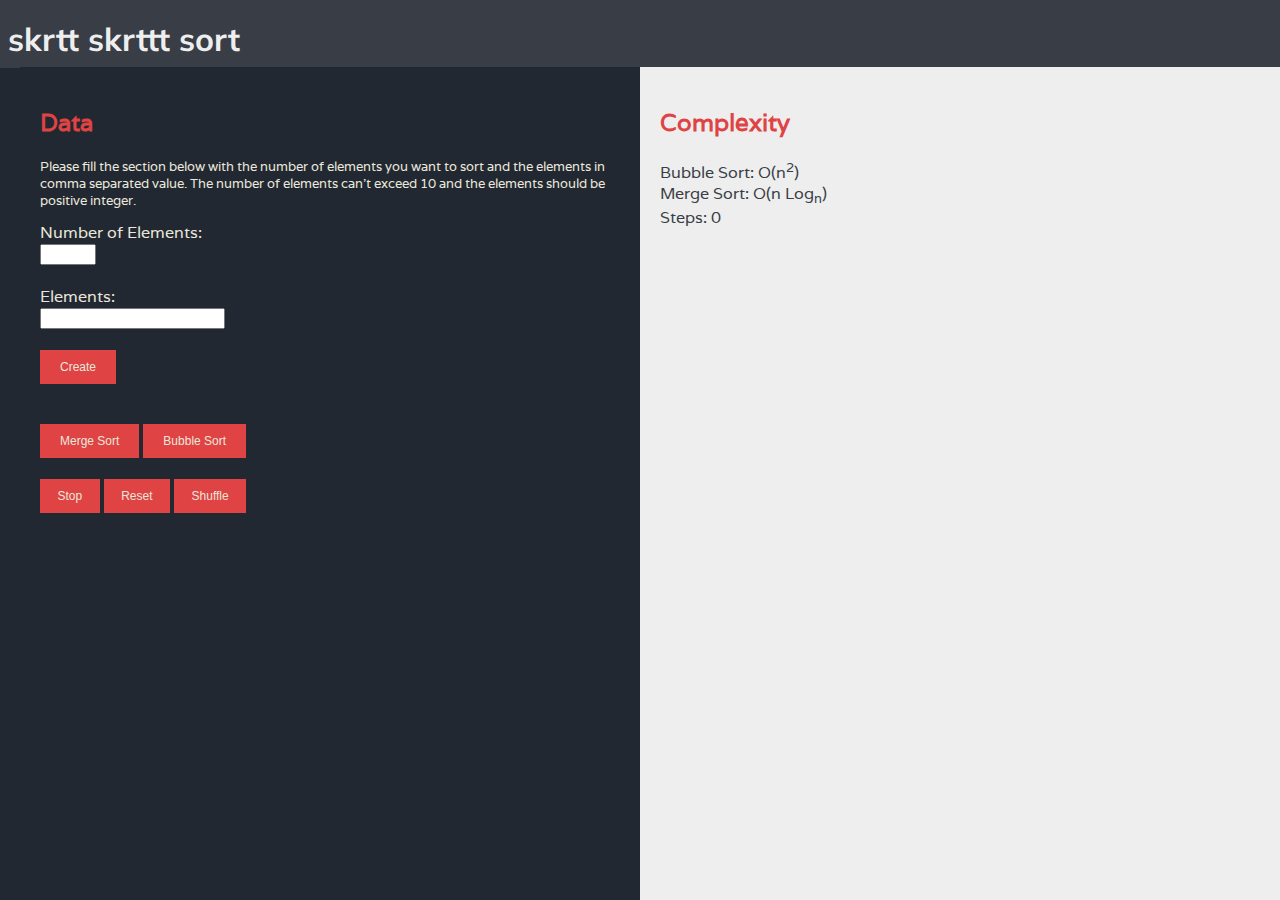
<file: sorting.html>
<!DOCTYPE html>
<meta charset="utf-8">
<link href='https://fonts.googleapis.com/css?family=Muli' rel='stylesheet'>
<link href='https://fonts.googleapis.com/css?family=Varela' rel='stylesheet'>
<head>
    <style>
    
    p{
        font-size: small;
        margin-right: 50px;
        color:#eae7dc;
    }
    sup {
        vertical-align: super;
        font-size: smaller;
    }

        .split {
        height: 100%;
        width: 50%;
        position: fixed;
        z-index: 1;
        top: 27px;
        overflow-x: hidden;
        padding-top: -1px;
    }

        .left {
        left: 0;
        background-color:#222831;
        color:#EAE7DC;
    }

        .right {
        right: 0;
        background-color:#eeeeee;
        color: #393e46;
        }

        body{
            background-color: #222831;
            font-family: Varela;
        }

        div {
            margin-left: 20px;
            margin-top: 40px;
            
        }

        text {
            fill: black;
        }

        rect {
            fill:#E04343;
        }

        .sorted {
            fill: rgb(231, 85, 141);
        }

        .min {
            fill: rgb(240, 248, 125);
        }

        .testing {
            fill: rgb(119, 252, 252);
        }
        .button {
            background-color: #E04343; /* Green */
            border: none;
            color: #EAE7DC;
            padding: 10px 20px;
            text-align: center;
            text-decoration: none;
            display: inline-block;
            font-size: 12px;
        }

        .buttn {
            background-color:#E04343; /* Green */
            border: none;
            color: #EAE7DC;
            padding: 10px 17.5px;
            text-align: center;
            text-decoration: none;
            display: inline-block;
            font-size: 12px;
        }
        h2{
            color:#E04343;
        }
        .header {
            font-family: Muli;
            color: #eeeeee;
            background-color: #393e46;
            margin-left: -10px;
            margin-top: -20px;
            margin-right: -10px;
            height: 60px;
            padding: 10px;
        }

    
        
    </style>
    <script src="https://d3js.org/d3.v4.min.js"></script>
</head>

<body>
    <div class="header">
        <h1>skrtt skrttt sort</h1>
    </div>
<div class="split left">
    <div class="le">
        <h2>Data</h2>
        <p>
            Please fill the section below with the number of elements you want to sort 
            and the elements in comma separated value. The number of elements can't exceed 
            10 and the elements should be positive integer.
        </p>
        <form id="number" action="/action_page.php">
            Number of Elements: <br>
            <input type="number" name="number" id="n" min="1" max="10"><br>
            <br>
            Elements: <br>
            <input type="text" name="element" id="elm"><br>
            <br>
            <input type="button" onclick="myFunction()" value="Create" class="button">
        </form>
    </div>

    <div id="buttons">
        <button onclick="mergeSort()"  class="button">Merge Sort</button>
        <button onclick="bubbleSort()"  class="button">Bubble Sort</button>
        <br><br>
        <button onclick="stop = true"  class="buttn">Stop</button>
        <button onclick="reset()"  class="buttn">Reset</button>
        <button onclick="array = d3.shuffle(d3.range(1,count));reset()"  class="buttn">Shuffle</button>
    </div>
</div>
<div class="split right">
    
    <div>
        <h2> Complexity</h2>
        Bubble Sort: O(n<sup>2</sup>) <br>
        Merge Sort: O(n Log<sub>n</sub>) <br>
        Steps: <span id="counter">0</span></div>
        <div id="myContent"></div>
    </div>
</body>

<script>
function reset() {
    unsortedArray = [...array];
    sortedArray = [];
    stop = false;

    d3.select("#counter").html(steps = 0)

    labels.attr("class", "")
        .transition().duration(20)
        .attr("transform", function (d, i) { return "translate(" + (x(i)) + ", 0)" })

    rects.attr("class", "")
        .transition().duration(20)
        .attr("transform", function (d, i) { return "translate(" + (x(i - 1)) + ", 0)" })
}

function bubbleSort() {
    var sortedCount = 0;

    function sortPass(i) {
        if (!unsortedArray.length || stop) return stop = false

        if (i <= unsortedArray.length) {
            if (unsortedArray[i] < unsortedArray[i - 1]) {

                d3.select("#rect" + unsortedArray[i]).attr("class", "testing")
                d3.select("#rect" + unsortedArray[i - 1]).attr("class", "testing")

                d3.timeout(function () {
                    d3.select("#rect" + unsortedArray[i]).attr("class", "")
                    d3.select("#rect" + unsortedArray[i - 1]).attr("class", "")
                }, durationTime);

                var temp = unsortedArray[i - 1];
                unsortedArray[i - 1] = unsortedArray[i];
                unsortedArray[i] = temp;

                slide(unsortedArray[i], i + sortedArray);
                slide(unsortedArray[i - 1], i - 1 + sortedArray);

                d3.select("#counter").html(++steps);

                d3.timeout(function () { return sortPass(++i) }, durationTime);

            } else if (i == unsortedArray.length) {

                for (n = i; n == unsortedArray[n - 1]; n--) {
                    d3.select("#text" + n).attr("class", "sorted")
                    unsortedArray.pop();
                }

                sortPass(++i);
            } else {
                sortPass(++i);
            }

        } else {
            bubbleSort();
        }
    }
    sortPass(1);
}

function mergeSort() {
    var mergeReps = (unsortedArray.length).toString(2).length + 1;
    var mergeArrays = [[...unsortedArray], []];

    for (i = 0; i < unsortedArray.length; i += 2) {
        mergeArrays[1].push(mergeTwo([unsortedArray[i]], [unsortedArray[i + 1]]))
    }
    for (n = 2; n < mergeReps; n++) {
        mergeArrays[n] = [];
        var unMerged = mergeArrays[n - 1];
        for (i = 0; i < unMerged.length; i += 2) {
            mergeArrays[n].push(mergeTwo(unMerged[i], unMerged[i + 1] ? unMerged[i + 1] : []))
        }
    }
    for (i = 1; i < mergeArrays.length; i++) {
        mergeArrays[i] = d3.merge(mergeArrays[i])
    }
    mergeMove(0);

    function mergeTwo(iArray, nArray) {
        var newArray = [];
        for (var i = 0, n = 0; i < iArray.length || n < nArray.length;) {
            if (iArray[i] < nArray[n]) {
                newArray.push(iArray[i++])
            } else if (iArray[i] > nArray[n]) {
                newArray.push(nArray[n++])
            } else if (!(iArray[i])) {
                newArray.push(nArray[n++])
            } else if (!(nArray[n])) {
                newArray.push(iArray[i++])
            }
        }
        return newArray;
    }

    function mergeMove(j) {
        var oldArray = mergeArrays[j],
            newArray = [...mergeArrays[j + 1]],
            sortedArray = [];

        moveStep(0);

        function moveStep(n) {
            if (stop) return stop = false;
            d3.selectAll("rect").attr("class", "")

            d3.select("#counter").html(++steps);
            d3.select("#rect" + newArray[n]).attr("class", "testing")

            sortedArray.push(newArray[n])
            oldArray.shift()

            rects.transition().duration(durationTime)
                .attr("transform", function (d) {
                    var xVal = sortedArray.indexOf(d) > -1 ? sortedArray.indexOf(d) : oldArray.indexOf(d) + sortedArray.length;
                    return "translate(" + x(xVal - 1) + ",0)"
                })

            labels
                .classed("sorted", function (d) {
                    return !mergeArrays[j + 2] && sortedArray.indexOf(d) == d - 1;
                })
                .transition().duration(durationTime)
                .attr("transform", function (d) {
                    var xVal = sortedArray.indexOf(d) > -1 ? sortedArray.indexOf(d) : oldArray.indexOf(d) + sortedArray.length;
                    return "translate(" + x(xVal) + ",0)"
                })

            d3.timeout(function () {
                if (oldArray.length > 0) {
                    moveStep(++n)
                } else if (mergeArrays[j + 2]) {
                    mergeMove(++j)
                } else {
                    rects.classed("testing", false)
                }
            }, durationTime);
        }
    }
}

function slide(d, i) {
    d3.select("#text" + d)
        .transition().duration(durationTime)
        .attr("transform", function (d) { return "translate(" + (x(i)) + ", 0)" })

    d3.select("#rect" + d)
        .transition().duration(durationTime)
        .attr("transform", function (d) { return "translate(" + (x(i - 1)) + ", 0)" })
}

function myFunction() {
    var myContent = document.getElementById("myContent");
    while (myContent.firstChild) {
        myContent.lastChild.remove();
    }

    num = Number(document.getElementById("n").value);
    el = document.getElementById("elm").value;
    elarray = el.split(",").map(v => Number(v));

    count = 1 + num;
    durationTime = 20000 / count;
    array = elarray;
    unsortedArray = [...array];
    sortedArray = [];
    stop = false;
    steps = 0;
    margin = { top: 40, right: 40, bottom: 180, left: 40 };
    width = 500 - margin.left - margin.right;
    height = 3000 - margin.top - margin.bottom;

    barWidth = width / count;

    x = d3.scaleLinear()
        .domain([0, count])
        .range([0, width]);

    svg = d3.select("#myContent").append("svg")
        .attr("width", width + margin.left + margin.right)
        .attr("height", height + margin.top + margin.bottom)
        .append("g")
        .attr("transform", "translate(" + margin.left + "," + margin.top + ")")

    rects = svg.append("g")
        .attr("transform", "translate(" + barWidth + ",2)")
        .selectAll("rect")
        .data(unsortedArray)
        .enter().append("rect")

    labels = svg.selectAll("text")
        .data(unsortedArray)
        .enter().append("text")

    labels.attr("id", function (d) { return "text" + d })
        .attr("transform", function (d, i) { return "translate(" + x(i) + ",0)" })
        .html(function (d) { return d; })

    rects.attr("id", function (d) { return "rect" + d })
        .attr("transform", function (d, i) { return "translate(" + (x(i) - barWidth) + ",0)" })
        .attr("width", barWidth * .9)
        .attr("height", function (d) { return d * barWidth / 3 })

    reset();
}

</script>
</file>
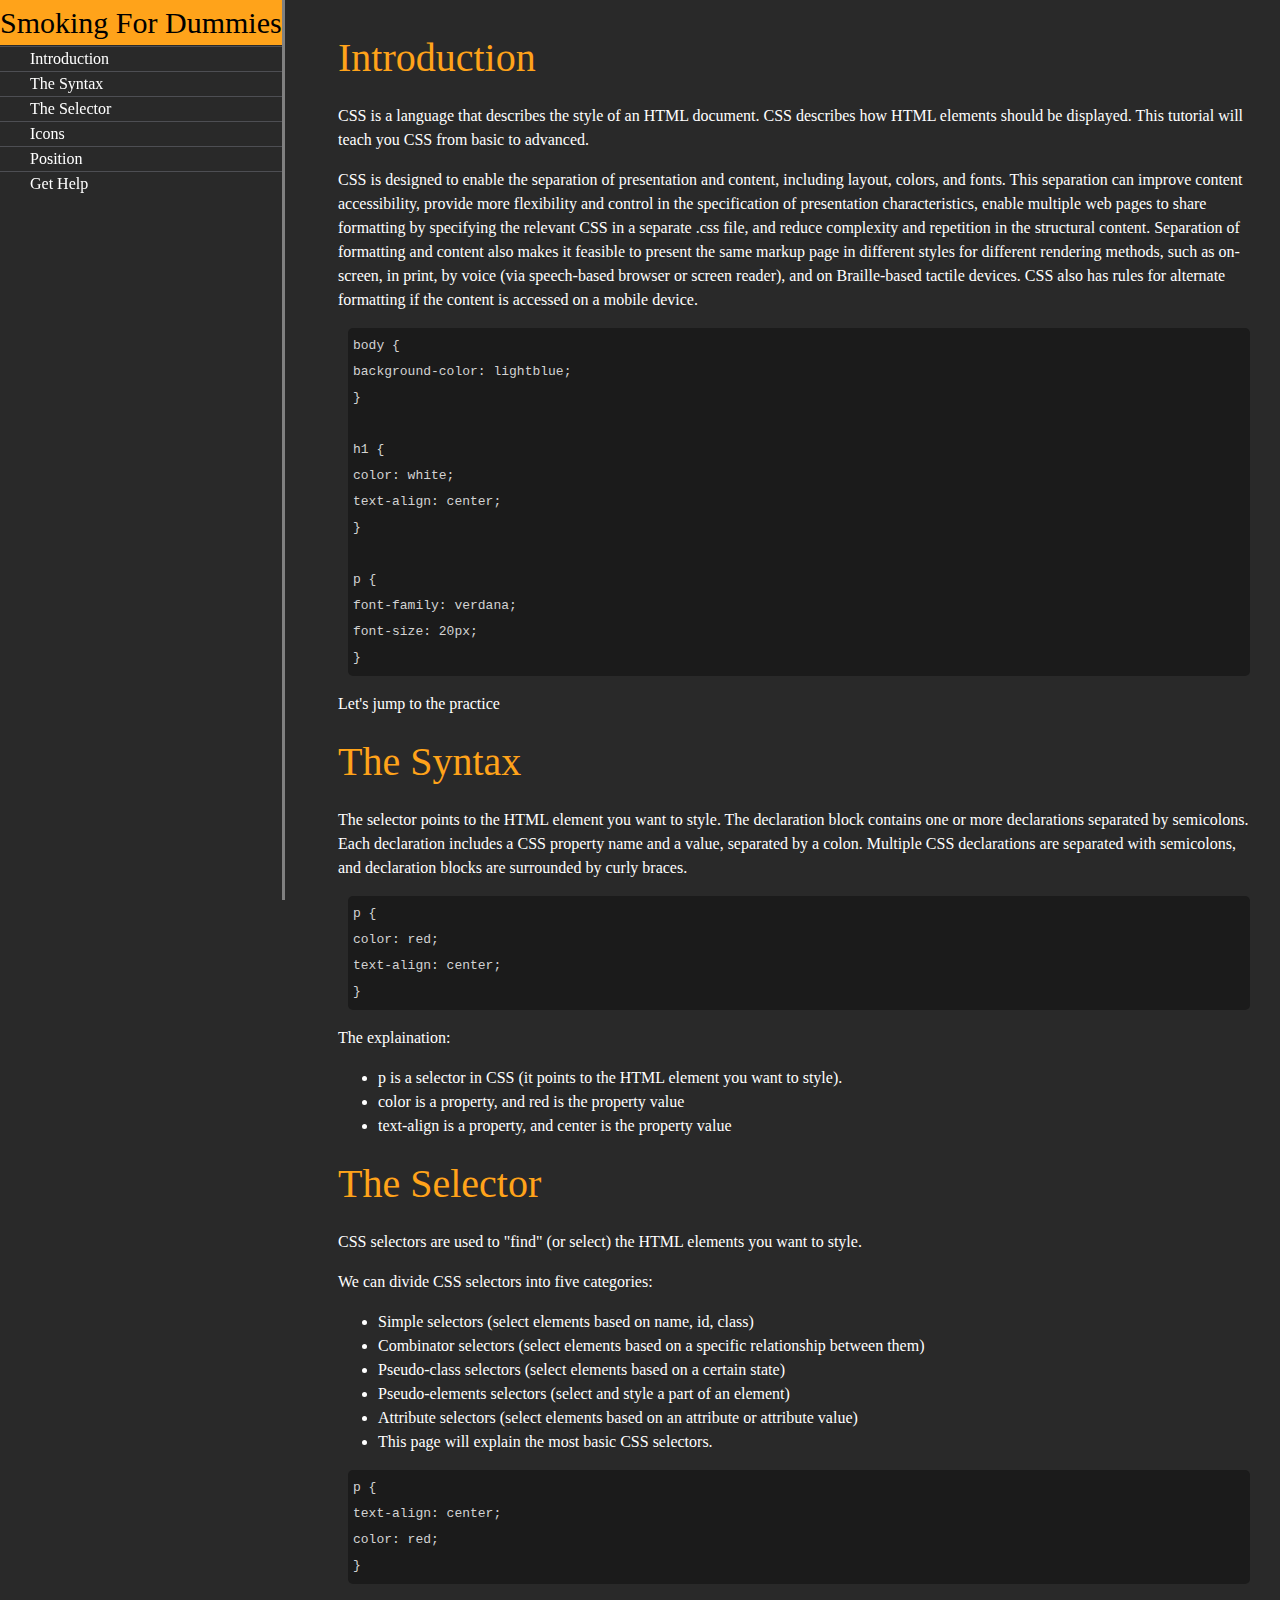
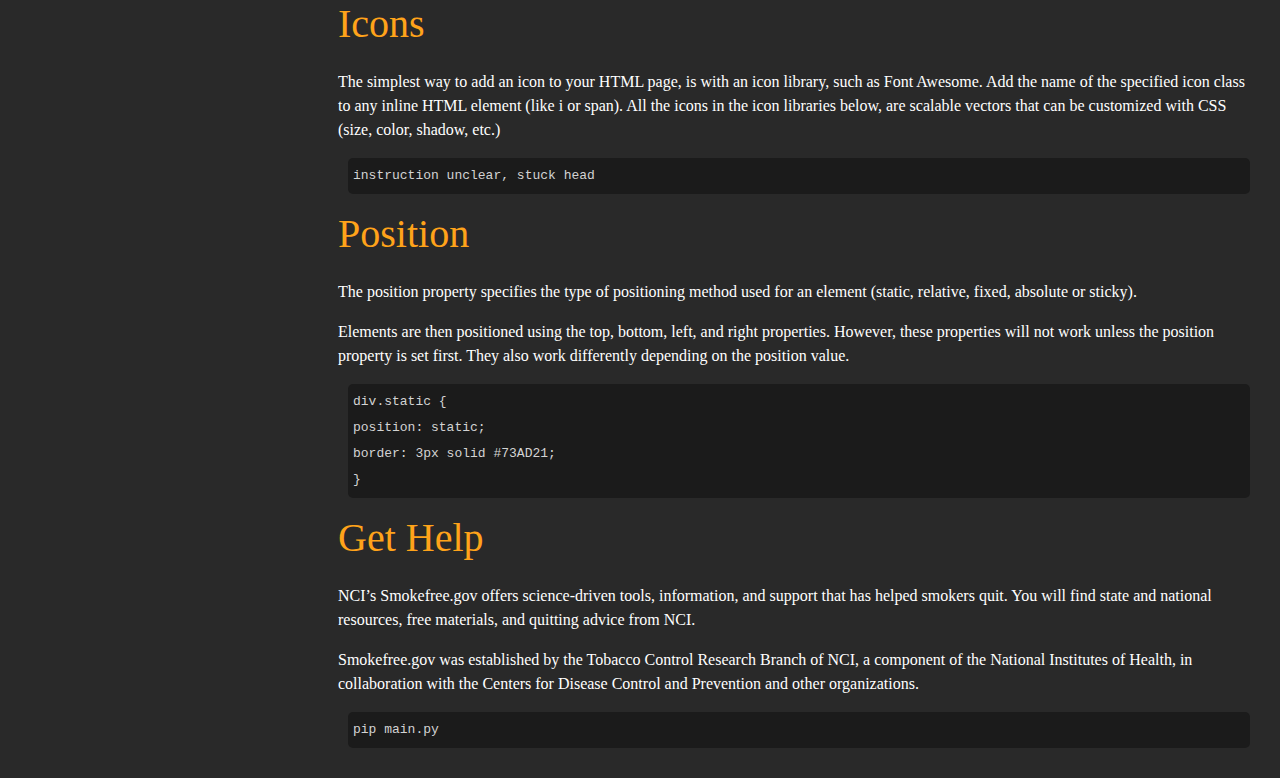
<file: projects/Responsive Web Design/Documentation/documentation.html>
<!DOCTYPE html>
<html lang="en" >
<head>
  <meta charset="UTF-8">
  <title>CodePen - Documentation</title>
  <link rel="stylesheet" href="./style.css">

</head>
<body>
<!-- partial:index.partial.html -->
<nav id="navbar">
  <header> Smoking For Dummies </header>
  <ul>
  <li>
    <a class="nav-link" href="#Introduction"> Introduction</a></li>
  <li>
    <a class="nav-link" href="#Tobacco_Selection"> The Syntax</a></li>
  <li>
    <a class="nav-link" href="#Filter"> The Selector</a></li>
  <li>
    <a class="nav-link" href="#Rolling_Paper">Icons</a></li>
  <li>
    <a class="nav-link" href="#How_To_Smoke"> Position</a></li>
  <li>
    <a class="nav-link" href="#Get_Help"> Get Help</a></li>
  </ul>
</nav>

<main id="main-doc">
  
  <section class="main-section" id="Introduction">
    <header>Introduction </header>
    <article>
      <p>
        CSS is a language that describes the style of an HTML document.

        CSS describes how HTML elements should be displayed.

        This tutorial will teach you CSS from basic to advanced. </p>
      <p>
        CSS is designed to enable the separation of presentation and content, including layout, colors, and fonts. This separation can improve content accessibility, provide more flexibility and control in the specification of presentation characteristics, enable multiple web pages to share formatting by specifying the relevant CSS in a separate .css file, and reduce complexity and repetition in the structural content.

        Separation of formatting and content also makes it feasible to present the same markup page in different styles for different rendering methods, such as on-screen, in print, by voice (via speech-based browser or screen reader), and on Braille-based tactile devices. CSS also has rules for alternate formatting if the content is accessed on a mobile device.</p>
      
      <code>
        body {<br>
          background-color: lightblue;<br>
        }<br>
        <br>
        
        h1 {<br>
          color: white;<br>
          text-align: center;<br>
        }<br><br>
        
        p {<br>
          font-family: verdana;<br>
          font-size: 20px;<br>
        }
      </code>
      <p>
       Let's jump to the practice  </p>
        
    </article>
  </section>
  
    <section class="main-section" id="Tobacco_Selection">
    <header>The Syntax </header>
    <article>
      <p>
        The selector points to the HTML element you want to style.

The declaration block contains one or more declarations separated by semicolons.

Each declaration includes a CSS property name and a value, separated by a colon.

Multiple CSS declarations are separated with semicolons, and declaration blocks are surrounded by curly braces.</p>
      <code>
        p {<br>
          color: red;<br>
          text-align: center;<br>
        }
      </code>
      <p>
        The explaination:
        <ul>
        <li>p is a selector in CSS (it points to the HTML element you want to style).</li>
          <li>color is a property, and red is the property value</li>
          <li>text-align is a property, and center is the property value</li>
          </ul>
        </p>
    </article>
  </section>
  
    <section class="main-section" id="Filter">
    <header>The Selector </header>
    <article>
      <p>
        CSS selectors are used to "find" (or select) the HTML elements you want to style.
      </p>
      <p>
        We can divide CSS selectors into five categories:
        <ul>
          <li>Simple selectors (select elements based on name, id, class)</li>
          <li>Combinator selectors (select elements based on a specific relationship between them)</li>
          <li>Pseudo-class selectors (select elements based on a certain state)</li>
          <li>Pseudo-elements selectors (select and style a part of an element)</li>
          <li>Attribute selectors (select elements based on an attribute or attribute value)</li>
          <li>This page will explain the most basic CSS selectors.</li>
        </ul>
        </p>
     
      <code>
        p {<br>
          text-align: center;<br>
          color: red;<br>
        }
      </code>
    </article>
  </section>
  
    <section class="main-section" id="Rolling_Paper">
    <header>Icons </header>
    <article>
      <p>
        The simplest way to add an icon to your HTML page, is with an icon library, such as Font Awesome.

Add the name of the specified icon class to any inline HTML element (like i or span).

All the icons in the icon libraries below, are scalable vectors that can be customized with CSS (size, color, shadow, etc.)</p>
      
      <code>
        instruction unclear, stuck head
      </code>
    </article>
  </section>
  
    <section class="main-section" id="How_To_Smoke">
    <header>Position</header>
    <article>
      <p>
        The position property specifies the type of positioning method used for an element (static, relative, fixed, absolute or sticky).</p>
      <p>
        Elements are then positioned using the top, bottom, left, and right properties. However, these properties will not work unless the position property is set first. They also work differently depending on the position value.</p>
        <code>
          div.static {<br>
            position: static;<br>
            border: 3px solid #73AD21;<br>
          }
        </code>
    </article>
  </section>
  
    <section class="main-section" id="Get_Help">
    <header> Get Help </header>
    <article>
      <p>
        NCI’s Smokefree.gov offers science-driven tools, information, and support that has helped smokers quit. You will find state and national resources, free materials, and quitting advice from NCI.
      </p>
      <p>
Smokefree.gov was established by the Tobacco Control Research Branch of NCI, a component of the National Institutes of Health, in collaboration with the Centers for Disease Control and Prevention and other organizations.
      </p>
      <code>
        pip main.py
      </code>
    </article>
  </section>
</main>
<!-- partial -->
  
</body>
</html>
</file>
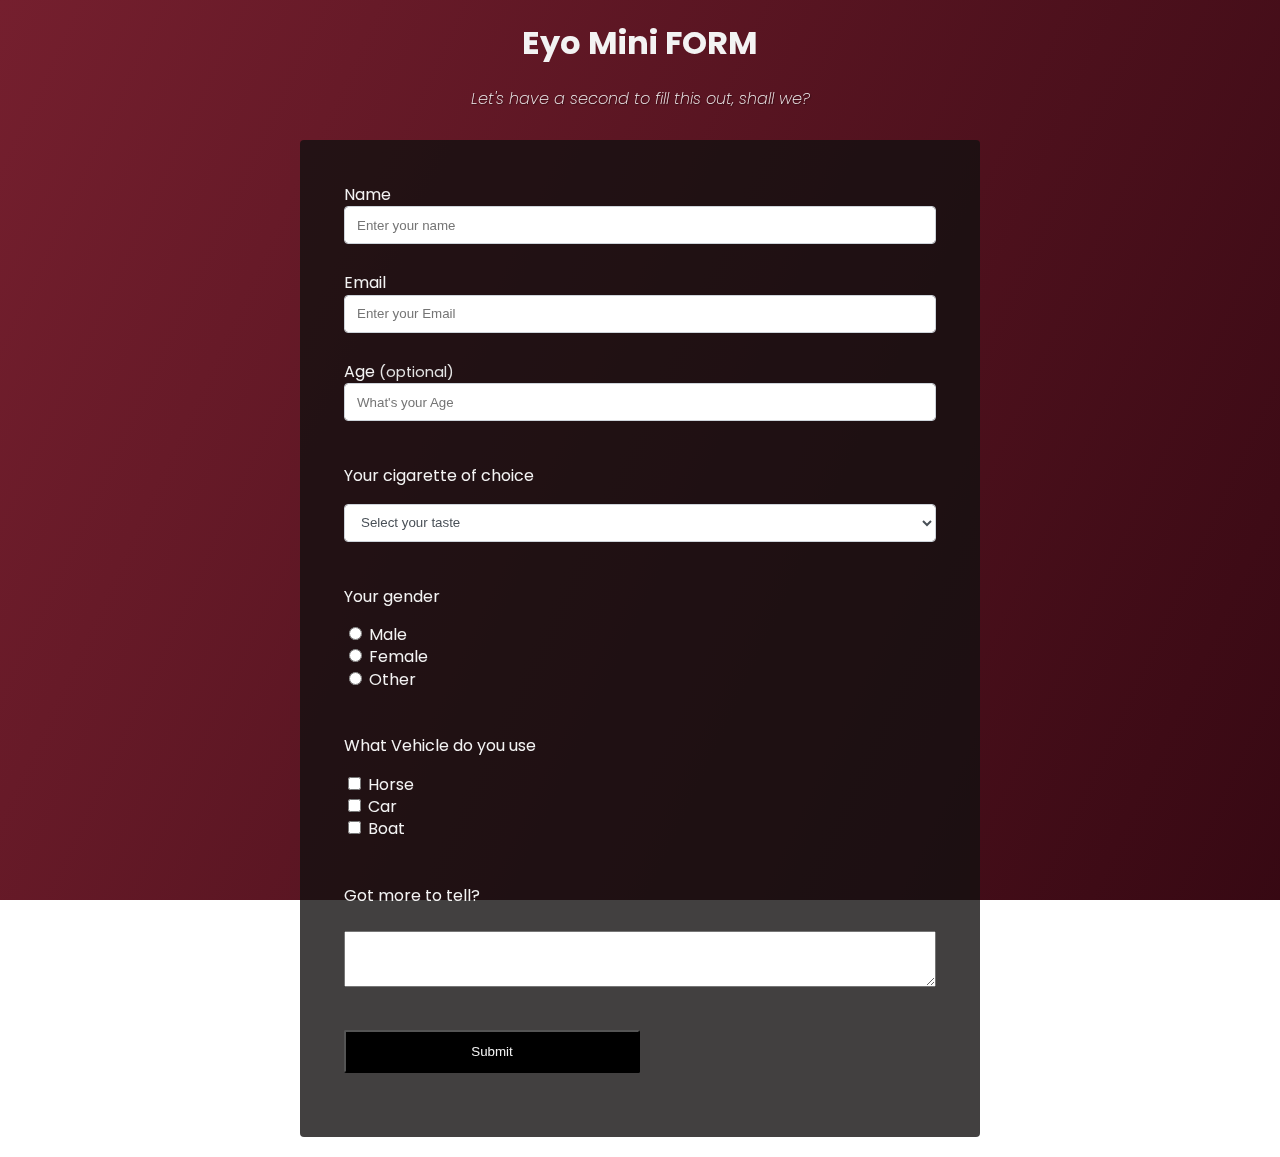
<file: projects/Responsive Web Design/Mini Form/miniform.html>
<!DOCTYPE html>
<html lang="en" >
<head>
  <meta charset="UTF-8">
  <title>CodePen - Mini Form</title>
  <link rel="stylesheet" href="./style.css">

</head>
<body>
<!-- partial:index.partial.html -->
<div class="container">
  <header class="header">
    <h1 id="title" class="text-center"> Eyo Mini FORM </h1>
    <p id="description"> Let's have a second to fill this out, shall we?</p>
    </header>
    <form id="survey-form">
    <div class="form-group">
      <label id="name-label" for="name">Name</label><br>
      <input
        type="text"
        name="name"
        id="name"
        class="form-control"
        placeholder="Enter your name"
        required
      />
    </div>
    <div class="form-group">
      <label id="email-label" for="email">Email</label><br>
      <input
        type="email"
        name="email"
        id="email"
        class="form-control"
        placeholder="Enter your Email"
        required
      />
    </div>
    <div class="form-group">
      <label id="number-label" for="number"
        >Age<span class="clue">(optional)</span></label
      ><br>
      <input
        type="number"
        name="age"
        id="number"
        min="10"
        max="99"
        class="form-control"
        placeholder="What's your Age"
      />
      
    </div>
    
    <div class="form-group">
      <p> Your cigarette of choice </p>
      <select id="dropdown" name="role" class="form-control" required> 
         <option disabled selected value>Select your taste</option>
        <option value="white">White Cigarette</option>
        <option value="kretek">Kretek</option>
        <option value="mint">Menthol Burst</option>
        <option value="preferNo">Prefer not to say</option>
        <option value="other">Other</option>
      </select>
    </div>

      <div class="form-group">
        <p> Your gender</p>
        <input type="radio" id="male" name="gender" value="male">
          <label for="male">Male</label><br>
        <input type="radio" id="female" name="gender" value="female">
          <label for="female">Female</label><br>
        <input type="radio" id="other" name="gender" value="other">
          <label for="other">Other</label>
      </div>

      <div class="form-group">
        <p> What Vehicle do you use </p>
        <input type="checkbox" id="vehicle1" name="vehicle1" value="Horse">
          <label for="vehicle1"> Horse</label><br>
        <input type="checkbox" id="vehicle2" name="vehicle2" value="Car">
          <label for="vehicle2"> Car</label><br>
        <input type="checkbox" id="vehicle3" name="vehicle3" value="Boat">
          <label for="vehicle3"> Boat</label><br>
      </div>
      
      <div class="form-group">
        <p> Got more to tell? </p>
        <textarea
             class="input-textarea"
             id= "comments"
             name="comment"
             placeholder="Say it here..."/
            >
        </textarea>
          </div>
        
      <div class="form-group">
        <button type="submit" id="submit" class="submit-button">
        Submit
      </button>
    </div>
  </form>
</div>
<!-- partial -->
  
</body>
</html>
</file>
<file: projects/Responsive Web Design/Documentation/style.css>
html, body{
  min-width: 290 px;
  color: white;
  background-color: #292929;
  font-family: "Open Sans";
  line-height: 1.5;
}

#navbar{
  position:fixed;
  min-width: 200px;
  top: 0px;
  left: 0px;
  height: 100%;
  border-right: solid;
  border-color: #808080;
}

#navbar header{
  font-size: 30px;
  color: black;
  bottom:0px;
  margin-bottom: -15px;
  background-color: #ffa31a;
}

#navbar ul {
  height: 100%;
  padding: 0;
  overflow-y: auto;
  overflow-x: hidden;
}

#navbar li {
  color: #4d4e53;
  border-top: 1px solid;
  list-style: none;
  position: relative;
  width: 100%;
}

#navbar a{
  color: white;
  text-decoration: none;
  padding: 10px 30px;
  cursor: pointer;
}
#main-doc {
  position: absolute;
  margin-left: 310px;
  padding: 20px;
  margin-bottom: 110px;
}

section header{
  color:#ffa31a;
  font-size: 40px;
}


@media only screen and (max-width: 815px) {
  /* For mobile phones: */
  #navbar ul {
    border: 1px solid;
    height: 207px;
  }

  #navbar {
    background-color: white;
    position: absolute;
    top: 0;
    padding: 0;
    margin: 0;
    width: 100%;
    max-height: 275px;
    border: none;
    z-index: 1;
    border-bottom: 2px solid;
  }

  #main-doc {
    position: relative;
    margin-left: 0px;
    margin-top: 270px;
  }
}

code {
  display: block;
  text-align: left;
  position: relative;
  word-break: normal;
  word-wrap: normal;
  line-height: 2;
  background-color: #1b1b1b;
  padding: 5px;
  margin: 10px;
  border-radius: 5px;
  color: lightgrey;
}
</file>
<file: projects/Responsive Web Design/Mini Form/style.css>
@import url('https://fonts.googleapis.com/css?family=Poppins:200i,400&display=swap');


:root {
  --color-white: #f3f3f3;
  --color-darkred: #801336;
  --color-darkblue-alpha: rgba(19, 16, 16, 0.8);
  --color-green: #37af65;
}

*,
*::before,
*::after {
  box-sizing: border-box;
}
body {
  font-family: 'Poppins', sans-serif;
  font-size: 1rem;
  font-weight: 400;
  line-height: 1.4;
  color: var(--color-white);
  margin: 0;
}
body::before {
  content: '';
  position: fixed;
  top: 0;
  left: 0;
  height: 100%;
  width: 100%;
  z-index: -1;
  background: var(--color-darkred);
  background-image: linear-gradient(
      115deg,rgba(114, 34, 44, 0.8),
      rgba(24, 4, 4, 0.7)
    ),
    url(https://images.unsplash.com/photo-1514933651103-005eec06c04b?ixlib=rb-1.2.1&ixid=eyJhcHBfaWQiOjEyMDd9&w=1000&q=80);
  background-size: cover;
  background-repeat: no-repeat;
  background-position: center;
}

.header {
  padding: 0 0.625rem;
  margin-bottom: 1.875rem;
  text-align: center;
}

#description {
  font-style: italic;
  font-weight: 200;
  text-shadow: 1px 1px 1px rgba(0, 0, 0, 0.4);
}

.clue {
  margin-left: 0.25rem;
  font-size: 0.9rem;
  color: #e4e4e4;
}

form {
  background: var(--color-darkblue-alpha);
  padding: 2.5rem 0.625rem;
  border-radius: 0.25rem;
  margin: 0 300px 1.25rem 300px;
}
@media (min-width: 480px) {
  form {
    padding: 2.5rem;
  }
}

.form-group {
  margin: 0 auto 1.25rem auto;
  padding: 0.25rem;
}

.form-control {
  display: block;
  width: 100%;
  height: 2.375rem;
  padding: 0.375rem 0.75rem;
  color: #495057;
  background-color: #fff;
  background-clip: padding-box;
  border: 1px solid #ced4da;
  border-radius: 0.25rem;
  transition: border-color 0.15s ease-in-out, box-shadow 0.15s ease-in-out;
}

textarea{
  width: 100%;
  padding: 12px 20px;
  margin: 8px 0;
  box-sizing: border-box;
}

.submit-button {
  display: block;
  width: 50%;
  padding: 0.75rem;
  background: black;
  color: inherit;
  border-radius: 2px;
  cursor: pointer;
}
</file>
